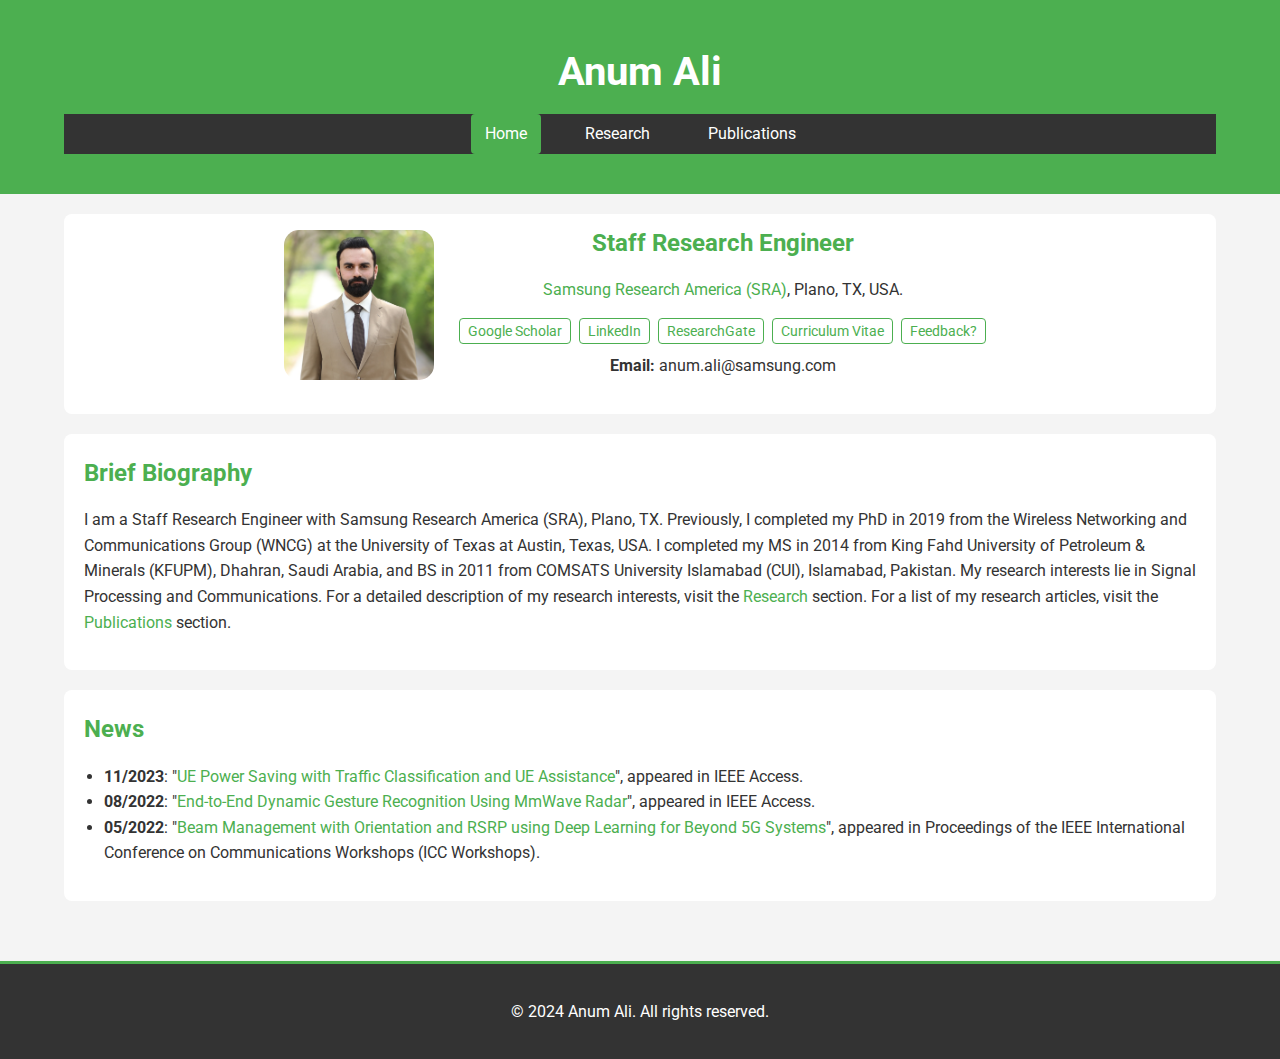
<file: index.html>
<!DOCTYPE html>
<html lang="en">

<head>
    <meta charset="UTF-8">
    <meta name="viewport" content="width=device-width, initial-scale=1.0">
    <title>Anum Ali | Home</title>
    <meta name="keywords" content="Anum Ali, Compressed Sensing, OFDM, millimeter wave">
    <meta name="description" content="Anum's Homepage.">
    <meta name="robots" content="all,follow">

    <!-- Google Fonts -->
    <link href="https://fonts.googleapis.com/css2?family=Roboto:wght@300;400;700&family=Montserrat:wght@600&display=swap" rel="stylesheet">

    <!-- External CSS -->
    <link href="css/styles.css" rel="stylesheet">

    <!-- Google Analytics -->
    <script async src="https://www.googletagmanager.com/gtag/js?id=UA-38587812-2"></script>
    <script>
      window.dataLayer = window.dataLayer || [];
      function gtag(){dataLayer.push(arguments);}
      gtag('js', new Date());
    
      gtag('config', 'UA-38587812-2', { 'anonymize_ip': true });
    </script>
</head>

<body>
    <!-- Header -->
    <header>
        <div class="container">
            <h1><a href="index.html">Anum <span>Ali</span></a></h1>
            <nav>
                <ul>
                    <li><a href="index.html" class="active">Home</a></li>
                    <li><a href="research.html">Research</a></li>
                    <li><a href="publications.html">Publications</a></li>
                </ul>
            </nav>
        </div>
    </header>

    <!-- Main Content -->
    <main>
        <div class="container">
            <section class="profile">
				<div class="profile-pic">
					<img src="img/Anum_Ali.jpg" alt="Anum Ali">
				</div>
                <div class="profile-info">
                    <h2>Staff Research Engineer</h2>
                    <p><a href="https://www.sra.samsung.com/">Samsung Research America (SRA)</a>, Plano, TX, USA.</p>
                    <ul class="social-links">
                        <li><a href="https://scholar.google.com/citations?user=_bz28LIAAAAJ&hl=en" target="_blank">Google Scholar</a></li>
                        <li><a href="http://pk.linkedin.com/pub/anum-ali/2a/7ab/6a2" target="_blank">LinkedIn</a></li>
                        <li><a href="https://www.researchgate.net/profile/Anum_Ali4" target="_blank">ResearchGate</a></li>
                        <li><a href="https://drive.google.com/file/d/16sbG0yotFCu4fZBS9r5lJqxv1KmPIyjm/view" target="_blank">Curriculum Vitae</a></li>
                        <li><a href="https://forms.gle/95qSbXTH6cDp9AV97" target="_blank">Feedback?</a></li>
                    </ul>
                    <p><strong>Email:</strong> anum.ali@samsung.com</p>
                </div>
            </section>

            <section class="biography">
                <h2>Brief Biography</h2>
                <p>
                    I am a Staff Research Engineer with Samsung Research America (SRA), Plano, TX. Previously, I completed my PhD in 2019 from the Wireless Networking and Communications Group (WNCG) at the University of Texas at Austin, Texas, USA. I completed my MS in 2014 from King Fahd University of Petroleum & Minerals (KFUPM), Dhahran, Saudi Arabia, and BS in 2011 from COMSATS University Islamabad (CUI), Islamabad, Pakistan. My research interests lie in Signal Processing and Communications. For a detailed description of my research interests, visit the <a href="research.html">Research</a> section. For a list of my research articles, visit the <a href="publications.html">Publications</a> section.
                </p>
            </section>

            <section class="news">
                <h2>News</h2>
                <ul>
                    <li><strong>11/2023</strong>: "<a href="https://ieeexplore.ieee.org/document/10336804" target="_blank">UE Power Saving with Traffic Classification and UE Assistance</a>", appeared in IEEE Access.</li>
                    <li><strong>08/2022</strong>: "<a href="https://ieeexplore.ieee.org/document/9858146/" target="_blank">End-to-End Dynamic Gesture Recognition Using MmWave Radar</a>", appeared in IEEE Access.</li>
                    <li><strong>05/2022</strong>: "<a href="https://ieeexplore.ieee.org/document/9814507" target="_blank">Beam Management with Orientation and RSRP using Deep Learning for Beyond 5G Systems</a>", appeared in Proceedings of the IEEE International Conference on Communications Workshops (ICC Workshops).</li>
                </ul>
            </section>
        </div>
    </main>

    <!-- Footer -->
    <footer>
        <div class="container">
            <p>&copy; 2024 Anum Ali. All rights reserved.</p>
        </div>
    </footer>
</body>

</html>
</file>
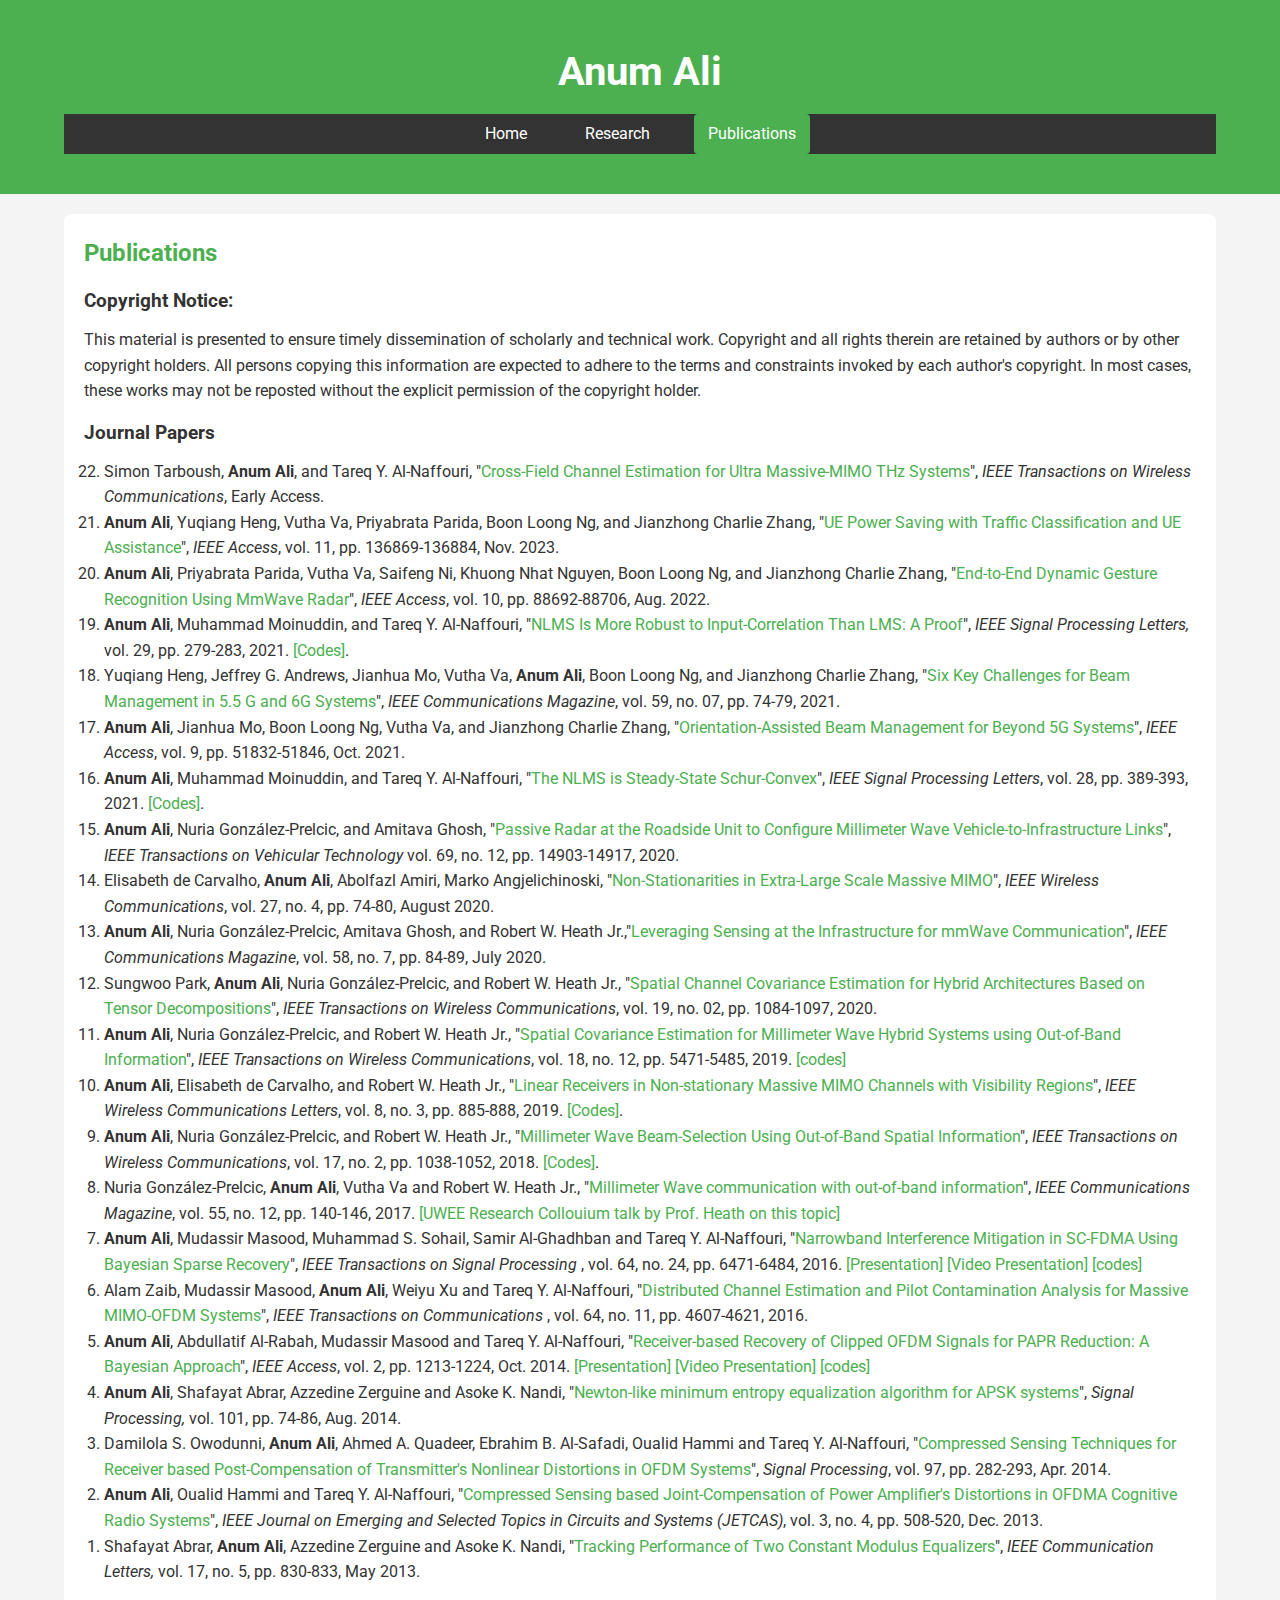
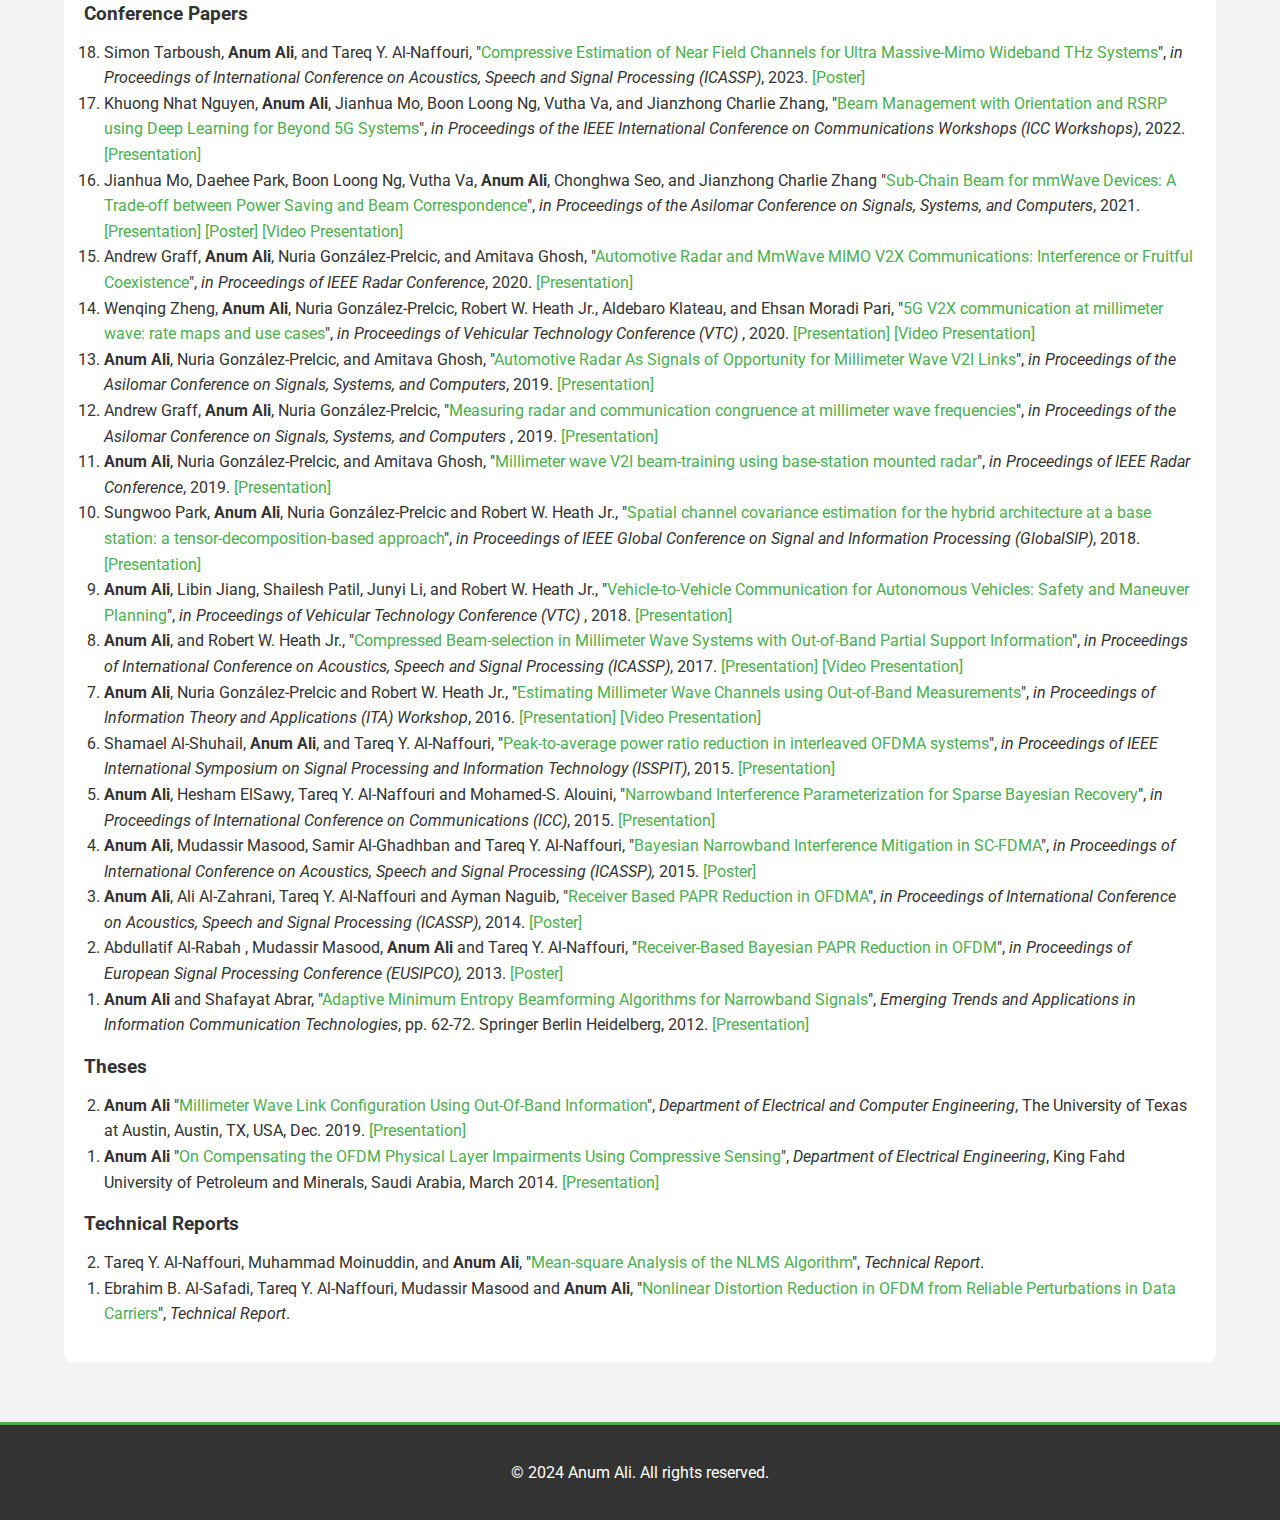
<file: publications.html>
<!DOCTYPE html>
<html lang="en">

<head>
    <meta charset="UTF-8">
    <meta name="viewport" content="width=device-width, initial-scale=1.0">
    <title>Anum Ali | Publications</title>
    <meta name="keywords" content="Anum Ali, Publications, Research Papers, Journals, Conferences">
    <meta name="description" content="Anum's published and submitted papers.">
    <meta name="robots" content="all,follow">

    <!-- Google Fonts -->
    <link href="https://fonts.googleapis.com/css2?family=Roboto:wght@300;400;700&family=Montserrat:wght@600&display=swap" rel="stylesheet">

    <!-- External CSS -->
    <link href="css/styles.css" rel="stylesheet">

    <!-- Google Analytics -->
    <script async src="https://www.googletagmanager.com/gtag/js?id=UA-38587812-2"></script>
    <script>
      window.dataLayer = window.dataLayer || [];
      function gtag(){dataLayer.push(arguments);}
      gtag('js', new Date());
    
      gtag('config', 'UA-38587812-2', { 'anonymize_ip': true });
    </script>
</head>

<body>
    <!-- Header -->
    <header>
        <div class="container">
            <h1><a href="index.html">Anum <span>Ali</span></a></h1>
            <nav>
                <ul>
                    <li><a href="index.html">Home</a></li>
                    <li><a href="research.html">Research</a></li>
                    <li><a href="publications.html" class="active">Publications</a></li>
                </ul>
            </nav>
        </div>
    </header>

    <!-- Main Content -->
    <main>
        <div class="container">
            <section class="publications">
                <h2>Publications</h2>
                
                <!-- Copyright -->
                <div class="copyright-notice">
                    <h3>Copyright Notice:</h3>
                    <p>
                        This material is presented to ensure timely dissemination of scholarly and technical work. Copyright and all rights therein are retained by authors or by other copyright holders. All persons copying this information are expected to adhere to the terms and constraints invoked by each author's copyright. In most cases, these works may not be reposted without the explicit permission of the copyright holder.
                    </p>
                </div>

                <!-- Journal Papers -->
                <div class="publication-section">
                    <h3>Journal Papers</h3>
                    <ol reversed>
                        <li id="J22">
                            Simon Tarboush, <strong>Anum Ali</strong>, and Tareq Y. Al-Naffouri, "<a href="https://ieeexplore.ieee.org/document/10410228" target="_blank">Cross-Field Channel Estimation for Ultra Massive-MIMO THz Systems</a>", <em>IEEE Transactions on Wireless Communications</em>, Early Access.
                        </li>
                        <li id="J21">
                            <strong>Anum Ali</strong>, Yuqiang Heng, Vutha Va, Priyabrata Parida, Boon Loong Ng, and Jianzhong Charlie Zhang, "<a href="https://ieeexplore.ieee.org/document/10336804" target="_blank">UE Power Saving with Traffic Classification and UE Assistance</a>", <em>IEEE Access</em>, vol. 11, pp. 136869-136884, Nov. 2023.
                        </li>
						<li id="J20" >
							<strong>Anum Ali</strong>, Priyabrata Parida, Vutha Va, Saifeng Ni, Khuong Nhat Nguyen, Boon Loong Ng, and Jianzhong Charlie Zhang, "<a href="https://ieeexplore.ieee.org/document/9858146/" target="_blank">End-to-End Dynamic Gesture Recognition Using MmWave Radar</a>", <em>IEEE Access</em>, vol. 10, pp. 88692-88706, Aug. 2022. 
							</li>
						<li id="J19" >
							<strong>Anum Ali</strong>, Muhammad Moinuddin, and Tareq Y. Al-Naffouri, "<a href="https://ieeexplore.ieee.org/document/9645218/" target="_blank">NLMS Is More Robust to Input-Correlation Than LMS: A Proof</a>", <em>IEEE Signal Processing Letters, </em> vol. 29, pp. 279-283, 2021. <a href="https://codeocean.com/capsule/7354647/tree/v1" target="_blank">[Codes]</a>.
						</li>
						<li id="J18" >
							Yuqiang Heng, Jeffrey G. Andrews, Jianhua Mo, Vutha Va, <strong>Anum Ali</strong>, Boon Loong Ng,  and Jianzhong Charlie Zhang, "<a href="https://ieeexplore.ieee.org/document/9502647/" target="_blank">Six Key Challenges for Beam Management in 5.5 G and 6G Systems</a>", <em>IEEE Communications Magazine</em>, vol. 59, no. 07, pp. 74-79, 2021.
						</li>
						<li id="J17" >
							<strong>Anum Ali</strong>, Jianhua Mo, Boon Loong Ng, Vutha Va, and Jianzhong Charlie Zhang, "<a href="https://ieeexplore.ieee.org/document/9391649/" target="_blank">Orientation-Assisted Beam Management for Beyond 5G Systems</a>", <em>IEEE Access</em>, vol. 9, pp. 51832-51846, Oct. 2021.
						</li>
						<li id="J16" >
							<strong>Anum Ali</strong>, Muhammad Moinuddin, and Tareq Y. Al-Naffouri, "<a href="https://ieeexplore.ieee.org/document/9340273/" target="_blank">The NLMS is Steady-State Schur-Convex</a>", <em>IEEE Signal Processing Letters</em>, vol. 28, pp. 389-393, 2021. <a href="https://codeocean.com/capsule/1409397/tree/v1" target="_blank">[Codes]</a>.
						<li id="J15" >
							<strong>Anum Ali</strong>, Nuria González-Prelcic, and Amitava Ghosh, "<a href="https://ieeexplore.ieee.org/document/9209195" target="_blank">Passive Radar at the Roadside Unit to Configure Millimeter Wave Vehicle-to-Infrastructure Links</a>", <em>IEEE Transactions on Vehicular Technology</em> vol. 69, no. 12, pp. 14903-14917, 2020.
							</li>
						<li id="J14" >
							Elisabeth de Carvalho, <strong>Anum Ali</strong>, Abolfazl Amiri, Marko Angjelichinoski,  "<a href="https://ieeexplore.ieee.org/document/9170651" target="_blank">Non-Stationarities in Extra-Large Scale Massive MIMO</a>", <em>IEEE Wireless Communications</em>, vol. 27, no. 4, pp. 74-80, August 2020.
							</li>
						<li id="J13" >
							<strong>Anum Ali</strong>, Nuria González-Prelcic, Amitava Ghosh, and Robert W. Heath Jr.,"<a href="https://ieeexplore.ieee.org/document/9162000" target="_blank">Leveraging Sensing at the Infrastructure for mmWave Communication</a>", <em>IEEE Communications Magazine</em>, vol. 58, no. 7, pp. 84-89, July 2020.
							</li>
						<li id="J12" >
							Sungwoo Park, <strong>Anum Ali</strong>, Nuria González-Prelcic, and Robert W. Heath Jr., "<a href="https://ieeexplore.ieee.org/document/8895800" target="_blank">Spatial Channel Covariance Estimation for Hybrid Architectures Based on Tensor Decompositions</a>", <em> IEEE Transactions on Wireless Communications</em>, vol. 19, no. 02, pp. 1084-1097, 2020.
							</li>
						<li id="J11" >
							<strong>Anum Ali</strong>, Nuria González-Prelcic, and Robert W. Heath Jr., "<a href="https://ieeexplore.ieee.org/document/8792393" target="_blank">Spatial Covariance Estimation for Millimeter Wave Hybrid Systems using Out-of-Band Information</a>", <em>  IEEE Transactions on Wireless Communications</em>, vol. 18, no. 12, pp. 5471-5485, 2019. <a href="https://codeocean.com/capsule/7042348/tree/v1" target="_blank">[codes]</a>
						</li>
						<li id="J10" >
							<strong>Anum Ali</strong>, Elisabeth de Carvalho, and Robert W. Heath Jr., "<a href="https://ieeexplore.ieee.org/document/8638522" target="_blank">Linear Receivers in Non-stationary Massive MIMO Channels with Visibility Regions</a>", <em> IEEE Wireless Communications Letters</em>, vol. 8, no.
							3, pp. 885-888, 2019. <a href="https://codeocean.com/capsule/9121368/tree/v1" target="_blank">[Codes]</a>.
						</li>
						<li id="J9" >
							<strong>Anum Ali</strong>, Nuria González-Prelcic, and Robert W. Heath Jr., "<a href="http://ieeexplore.ieee.org/document/8114345/" target="_blank">Millimeter Wave Beam-Selection Using Out-of-Band Spatial Information</a>", <em> IEEE Transactions on Wireless Communications</em>, vol. 17, no. 2, pp. 1038-1052, 2018. <a href="https://codeocean.com/capsule/4654312/tree/v1" target="_blank">[Codes]</a>.
						</li>
						<li id="J8" >
							Nuria González-Prelcic, <strong>Anum Ali</strong>, Vutha Va and Robert W. Heath Jr., "<a href="http://ieeexplore.ieee.org/document/8198818/" target="_blank">Millimeter Wave communication with out-of-band information</a>", <em> IEEE Communications Magazine</em>, vol. 55, no. 12, pp. 140-146, 2017. <a href="https://www.youtube.com/watch?v=o_0G0EQ0BlI" target="_blank">[UWEE Research Collouium talk by Prof. Heath on this topic]</a>
							</li>
						<li id="J7" >
							<strong>Anum Ali</strong>, Mudassir Masood, Muhammad S. Sohail, Samir Al-Ghadhban and Tareq Y. Al-Naffouri, "<a href="http://ieeexplore.ieee.org/stamp/stamp.jsp?arnumber=7579608" target="_blank">Narrowband Interference Mitigation in SC-FDMA Using Bayesian Sparse Recovery</a>", <em>IEEE Transactions on Signal Processing </em>, vol. 64, no. 24, pp. 6471-6484, 2016. <a href="https://drive.google.com/file/d/17zgfXsOYQRGDyfDgpMVhaNXy_F05JULu/view" target="_blank"> [Presentation]</a> <a href="https://drive.google.com/file/d/18LLXhyaT70_A4qP8ksgKrzuvEC15bR_2/view" target="_blank">[Video Presentation]</a> <a href="https://drive.google.com/file/d/187FFLybs1Ey8MWwW8FTo7pE4M8EPtLfN/view" target="_blank">[codes]</a>
						</li>
						<li id="J6" >
							Alam Zaib, Mudassir Masood, <strong>Anum Ali</strong>, Weiyu Xu and Tareq Y. Al-Naffouri, "<a href="http://ieeexplore.ieee.org/document/7519073/" target="_blank">Distributed Channel Estimation and Pilot Contamination Analysis for Massive MIMO-OFDM Systems</a>", <em>IEEE Transactions on Communications </em>, vol. 64, no. 11, pp. 4607-4621, 2016.
						</li>
						<li id="J5" >
							<strong>Anum Ali</strong>, Abdullatif Al-Rabah, Mudassir Masood and Tareq Y. Al-Naffouri, "<a href="http://ieeexplore.ieee.org/stamp/stamp.jsp?tp=&arnumber=6919993" target="_blank">Receiver-based Recovery of Clipped OFDM Signals for PAPR Reduction: A Bayesian Approach</a>", <em>IEEE Access</em>, vol. 2, pp. 1213-1224, Oct. 2014. <a href="https://drive.google.com/file/d/17iM5K6jZ4Hb62XKyIehasM69umKJY4tC/view" target="_blank">[Presentation]</a> <a href="https://drive.google.com/file/d/18M6ChPIwEJq6Gqp97_uRjoRSpkgk_dZt/view" target="_blank">[Video Presentation]</a> <a href="https://drive.google.com/file/d/17p8512V2aXQ0pKj1ocw4ogIQCBgg4EUF/view" target="_blank">[codes]</a>
						</li>
						<li id="J4" >
							<strong>Anum Ali</strong>, Shafayat Abrar, Azzedine Zerguine and Asoke K. Nandi, "<a href="http://www.sciencedirect.com/science/article/pii/S0165168414000644/pdfft?md5=1fb47d31979581fde09d0a94ddbc008e&pid=1-s2.0-S0165168414000644-main.pdf" target="_blank">Newton-like minimum entropy equalization algorithm for APSK systems</a>", <em>Signal Processing,</em> vol. 101, pp. 74-86, Aug. 2014.
						</li>
						<li id="J3" >
							Damilola S. Owodunni, <strong>Anum Ali</strong>, Ahmed A. Quadeer, Ebrahim B. Al-Safadi, Oualid Hammi and Tareq Y. Al-Naffouri, "<a href="http://www.sciencedirect.com/science/article/pii/S0165168413004209/pdfft?md5=84eec26e6b62527fcd2beaa3035f936d&pid=1-s2.0-S0165168413004209-main.pdf" target="_blank">Compressed Sensing Techniques for Receiver based Post-Compensation of Transmitter's Nonlinear Distortions in OFDM Systems</a>", <em>Signal Processing</em>, vol. 97, pp. 282-293, Apr. 2014. 
						</li>
						<li id="J2" >
							<strong>Anum Ali</strong>, Oualid Hammi and Tareq Y. Al-Naffouri, "<a href="http://ieeexplore.ieee.org/stamp/stamp.jsp?tp=&arnumber=6632969&tag=1" target="_blank">Compressed Sensing based Joint-Compensation of Power Amplifier's Distortions in OFDMA Cognitive Radio Systems</a>", <em>IEEE Journal on Emerging and Selected Topics in Circuits and Systems (JETCAS)</em>, vol. 3, no. 4, pp. 508-520, Dec. 2013.
						</li>
						<li id="J1" >
							Shafayat Abrar, <strong>Anum Ali</strong>, Azzedine Zerguine and Asoke K. Nandi, "<a href="http://ieeexplore.ieee.org/stamp/stamp.jsp?tp=&amp;arnumber=6484241" target="_blank">Tracking Performance of Two Constant Modulus Equalizers</a>", <em>IEEE Communication Letters,</em> vol. 17, no. 5, pp. 830-833, May 2013. 
						</li>

                    </ol>
                </div>

                <!-- Conference Papers -->
                <div class="publication-section">
                    <h3>Conference Papers</h3>
                    <ol reversed>
						<li id="C18" >
							Simon Tarboush, <strong>Anum Ali</strong>, and Tareq Y. Al-Naffouri, "<a href="https://ieeexplore.ieee.org/document/10096832" target="_blank">Compressive Estimation of Near Field Channels for Ultra Massive-Mimo Wideband THz Systems</a>", <em> in Proceedings of International Conference on Acoustics, Speech and Signal Processing (ICASSP)</em>, 2023. <a href="https://drive.google.com/file/d/18dKlyqEUuGsCdrSSHkMHEKFKakAWKWCr/view" target="_blank">[Poster]</a>
						</li>
						<li id="C17" >
							Khuong Nhat Nguyen, <strong>Anum Ali</strong>, Jianhua Mo, Boon Loong Ng, Vutha Va, and Jianzhong Charlie Zhang, "<a href="https://ieeexplore.ieee.org/document/9814507" target="_blank">Beam Management with Orientation and RSRP using Deep Learning for Beyond 5G Systems</a>", <em> in Proceedings of the IEEE International Conference on Communications Workshops (ICC Workshops)</em>, 2022. <a href="https://drive.google.com/file/d/189xPqILJ4_6QpE-mOvGkYiPIBV5Ua_j3/view" target="_blank">[Presentation]</a>
						</li>
						<li id="C16" >
						Jianhua Mo, Daehee Park, Boon Loong Ng, Vutha Va, <strong>Anum Ali</strong>, Chonghwa Seo, and Jianzhong Charlie Zhang "<a href="https://ieeexplore.ieee.org/document/9723333" target="_blank">Sub-Chain Beam for mmWave Devices: A Trade-off between Power Saving and Beam Correspondence</a>", <em> in Proceedings of the Asilomar Conference on Signals, Systems, and Computers</em>, 2021. <a href="https://drive.google.com/file/d/18fo2eS5txBO14qvYW9pPOZb1NLhmU3Xu/view" target="_blank">[Presentation]</a> <a href="https://drive.google.com/file/d/18trSYyq8E_wbjxSqYT4e9z3-jTJsp3ZZ/view" target="_blank">[Poster] </a> <a href="https://www.youtube.com/watch?v=7piGJVJAVIQ" target="_blank">[Video Presentation]</a>
						</li>
						<li id="C15" >
							Andrew Graff, <strong>Anum Ali</strong>, Nuria González-Prelcic, and Amitava Ghosh, "<a href="https://ieeexplore.ieee.org/document/9266459" target="_blank">Automotive Radar and MmWave MIMO V2X Communications: Interference or Fruitful Coexistence</a>", <em> in Proceedings of IEEE Radar Conference</em>, 2020. <a href="https://drive.google.com/file/d/16qQ-Mo4hVwUpzrKnr03xlfmtYJ2aLluS/view" target="_blank">[Presentation]</a>
						</li>
						<li id="C14" >
							Wenqing Zheng, <strong>Anum Ali</strong>, Nuria González-Prelcic, Robert W. Heath Jr., Aldebaro Klateau, and Ehsan Moradi Pari, "<a href="https://ieeexplore.ieee.org/document/9128612" target="_blank">5G V2X communication at millimeter wave: rate maps and use cases</a>", <em> in Proceedings of Vehicular Technology Conference (VTC) </em>, 2020. <a href="https://drive.google.com/file/d/16prOSbjrrWZ9IK6uOXdxajglcfNrN1f_/view" target="_blank">[Presentation]</a> <a href="https://drive.google.com/file/d/18uBesUNuyzAlUuIXH4Ma2wMhe8NZRLvx/view" target="_blank">[Video Presentation]</a>
						</li>
						<li id="C13" >
							<strong>Anum Ali</strong>, Nuria González-Prelcic, and Amitava Ghosh, "<a href="https://ieeexplore.ieee.org/document/9048967" target="_blank">Automotive Radar As Signals of Opportunity for Millimeter Wave V2I Links</a>", <em> in Proceedings of the Asilomar Conference on Signals, Systems, and Computers</em>, 2019. <a href="https://drive.google.com/file/d/17hWLVtRDt0tniZ-2aiTXkXNwvmXqQSKX/view" target="_blank">[Presentation]</a>
						</li>
						<li id="C12" >
							Andrew Graff, <strong>Anum Ali</strong>, Nuria González-Prelcic, "<a href="https://ieeexplore.ieee.org/document/9048969" target="_blank">Measuring radar and communication congruence at millimeter wave frequencies</a>", <em> in Proceedings of the Asilomar Conference on Signals, Systems, and Computers </em>, 2019. <a href="https://drive.google.com/file/d/18-2Tp1RhYErQkugTMsQBYm2v5Y4pp_Hz/view" target="_blank">[Presentation]</a> 
						</li>

						<li id="C11" >
							<strong>Anum Ali</strong>, Nuria González-Prelcic, and Amitava Ghosh, "<a href="https://ieeexplore.ieee.org/document/8835615" target="_blank">Millimeter wave V2I beam-training using base-station mounted radar</a>", <em> in Proceedings of IEEE Radar Conference</em>, 2019. <a href="https://drive.google.com/file/d/184MMGqhPyGzxA23VY8gZrksOUONOJQMx/view" target="_blank">[Presentation]</a>
						</li>
						<li id="C10" >
							Sungwoo Park, <strong>Anum Ali</strong>, Nuria González-Prelcic and Robert W. Heath Jr., "<a href="https://ieeexplore.ieee.org/document/8646605" target="_blank">Spatial channel covariance estimation for the hybrid architecture
							at a base station: a tensor-decomposition-based approach</a>", <em> in Proceedings of IEEE Global Conference on Signal and Information Processing (GlobalSIP)</em>, 2018. <a href="https://drive.google.com/file/d/18eO8pQ1B_8mN1-putRHr-aEVzEy3gkIU/view" target="_blank">[Presentation]</a>
						</li>
						<li id="C9" >
							<strong>Anum Ali</strong>, Libin Jiang, Shailesh Patil, Junyi Li, and Robert W. Heath Jr., "<a href="https://ieeexplore.ieee.org/abstract/document/8690946" target="_blank">Vehicle-to-Vehicle Communication for Autonomous Vehicles: Safety and Maneuver Planning</a>", <em> in Proceedings of Vehicular Technology Conference (VTC) </em>, 2018. <a href="https://drive.google.com/file/d/18bvdOsAuvhubZ0ywOIuIGzq0iacymtDi/view" target="_blank">[Presentation]</a>
						</li>
						<li id="C8" >
							<strong>Anum Ali</strong>, and Robert W. Heath Jr., "<a href="http://ieeexplore.ieee.org/document/7952807/" target="_blank">Compressed Beam-selection in Millimeter Wave Systems with Out-of-Band Partial Support Information</a>", <em> in Proceedings of International Conference on Acoustics, Speech and Signal Processing (ICASSP)</em>, 2017. <a href="https://drive.google.com/file/d/18mBZBduX_-884ctnnWewT1X2t1SezhPz/view" target="_blank"> [Presentation]</a> <a href="https://www.youtube.com/watch?v=M-7eO30MZxM" target="_blank">[Video Presentation]</a>
						</li>
						<li id="C7" >
							<strong>Anum Ali</strong>, Nuria González-Prelcic and Robert W. Heath Jr., "<a href="http://ieeexplore.ieee.org/stamp/stamp.jsp?tp=&arnumber=7888146" target="_blank">Estimating Millimeter Wave Channels using Out-of-Band Measurements</a>", <em>in Proceedings of Information Theory and Applications (ITA) Workshop</em>, 2016. <a href="https://drive.google.com/file/d/17ka5fc5_HCM2A6wgLgOP5kQOWnsTm5ev/view" target="_blank">[Presentation]</a> <a href="https://www.youtube.com/watch?v=OIkOreozJ-8" target="_blank">[Video Presentation]</a>
						</li>
						<li id="C6" >
							Shamael Al-Shuhail, <strong>Anum Ali</strong>, and Tareq Y. Al-Naffouri, "<a href="http://ieeexplore.ieee.org/stamp/stamp.jsp?tp=&arnumber=7394419" target="_blank">Peak-to-average power ratio reduction in interleaved OFDMA systems</a>", <em>in Proceedings of IEEE International Symposium on Signal Processing and Information Technology (ISSPIT)</em>, 2015. <a href="https://drive.google.com/file/d/18zdrriIDibiXfsbUxE51rtDsoHtsmq6n/view" target="_blank">[Presentation] </a>
						</li>
						<li id="C5" >
							<strong>Anum Ali</strong>, Hesham ElSawy, Tareq Y. Al-Naffouri and Mohamed-S. Alouini, "<a href="http://ieeexplore.ieee.org/stamp/stamp.jsp?tp=&arnumber=7249036" target="_blank">Narrowband Interference Parameterization for Sparse Bayesian Recovery</a>", <em>in Proceedings of International Conference on Communications (ICC)</em>, 2015. <a href="https://drive.google.com/file/d/180cVCbAZob9KkLOaGgjMUKK4N7V2nIGj/view" target="_blank">[Presentation]</a>
						</li>
						<li id="C4" >
							<strong>Anum Ali</strong>, Mudassir Masood, Samir Al-Ghadhban and Tareq Y. Al-Naffouri, "<a href="http://ieeexplore.ieee.org/stamp/stamp.jsp?tp=&arnumber=7178517" target="_blank">Bayesian Narrowband Interference Mitigation in SC-FDMA</a>", <em>in Proceedings of International Conference on Acoustics, Speech and Signal Processing (ICASSP),</em> 2015. <a href="https://drive.google.com/file/d/18a629u1T18fpaXh6jiOJ9-B3PtWYfUyB/view" target="_blank">[Poster]</a>
						</li>
						<li id="C3" >
							<strong>Anum Ali</strong>, Ali Al-Zahrani, Tareq Y. Al-Naffouri and Ayman Naguib, "<a href="http://ieeexplore.ieee.org/stamp/stamp.jsp?tp=&arnumber=6855176" target="_blank">Receiver Based PAPR Reduction in OFDMA</a>", <em>in Proceedings of International Conference on Acoustics, Speech and Signal Processing (ICASSP)</em>, 2014. <a href="https://drive.google.com/file/d/18Lfaa0ktKcRt_Y90dxHlmNBSRfGMTZDp/view" target="_blank">[Poster]</a>
						</li>
						<li id="C2" >
							Abdullatif Al-Rabah , Mudassir Masood, <strong>Anum Ali</strong> and Tareq Y. Al-Naffouri, "<a href="http://ieeexplore.ieee.org/stamp/stamp.jsp?tp=&arnumber=6811776" target="_blank">Receiver-Based Bayesian PAPR Reduction in OFDM</a>", <em>in Proceedings of European Signal Processing Conference (EUSIPCO),</em> 2013. <a href="https://drive.google.com/file/d/18qrFT-s49w6qCqbL9gIUAGuOtuhA6NV2/view" target="_blank">[Poster]</a>
						</li>
							<li id="C1" ><strong>Anum Ali</strong> and Shafayat Abrar, "<a href="http://link.springer.com/content/pdf/10.1007%2F978-3-642-28962-0_7" target="_blank">Adaptive Minimum Entropy Beamforming Algorithms for Narrowband Signals</a>", <em>Emerging Trends and Applications in Information Communication Technologies</em>, pp. 62-72. Springer Berlin Heidelberg, 2012. <a href="https://drive.google.com/file/d/18DYCHZNYIUEDes412oOMqDwjMeGHNoGH/view" target="_blank">[Presentation]</a>
						</li>
                    </ol>
                </div>

                <!-- Theses -->
                <div class="publication-section">
                    <h3>Theses</h3>
                    <ol reversed>
                        <li id="Th2">
                            <strong>Anum Ali</strong> "<a href="https://drive.google.com/file/d/16mWVkP4slnq_Z7m3fIp9GRsXInKOZZng/view" target="_blank">Millimeter Wave Link Configuration Using Out-Of-Band Information</a>", <em>Department of Electrical and Computer Engineering</em>, The University of Texas at Austin, Austin, TX, USA, Dec. 2019. <a href="https://drive.google.com/file/d/18B2_KKKoIhxwitL_iFeETS93d7oRKNlZ/view" target="_blank">[Presentation]</a>
                        </li>
						<li id="Th1">
							<strong>Anum Ali</strong> "<a href="https://drive.google.com/file/d/17mcF7Eul3gFBIOVBLo99MCO6l02S4tg2/view" target="_blank">On Compensating the OFDM Physical Layer Impairments Using Compressive Sensing</a>", <em>Department of Electrical Engineering</em>, King Fahd University of Petroleum and Minerals, Saudi Arabia, March 2014. <a href="https://drive.google.com/file/d/187JUgYIDPJxkfl_72lM7e2nX4F7-5GaP/view" target="_blank">[Presentation]</a>
						</li>
                    </ol>
                </div>

                <!-- Technical Reports -->
                <div class="publication-section">
                    <h3>Technical Reports</h3>
                    <ol reversed>
                        <li id="T2">
                            Tareq Y. Al-Naffouri, Muhammad Moinuddin, and <strong>Anum Ali</strong>, "<a href="http://arxiv.org/pdf/2108.03721v1.pdf" target="_blank">Mean-square Analysis of the NLMS Algorithm</a>", <em>Technical Report</em>.
                        </li>
                        <li id="T1">
							Ebrahim B. Al-Safadi, Tareq Y. Al-Naffouri, Mudassir Masood and <strong>Anum Ali</strong>, "<a href="http://arxiv.org/pdf/1506.09060v1.pdf" target="_blank">Nonlinear Distortion Reduction in OFDM from Reliable Perturbations in Data Carriers</a>", <em>Technical Report</em>.
						</li>
                    </ol>
                </div>
            </section>
        </div>
    </main>

    <!-- Footer -->
    <footer>
        <div class="container">
            <p>&copy; 2024 Anum Ali. All rights reserved.</p>
        </div>
    </footer>
</body>

</html>
</file>
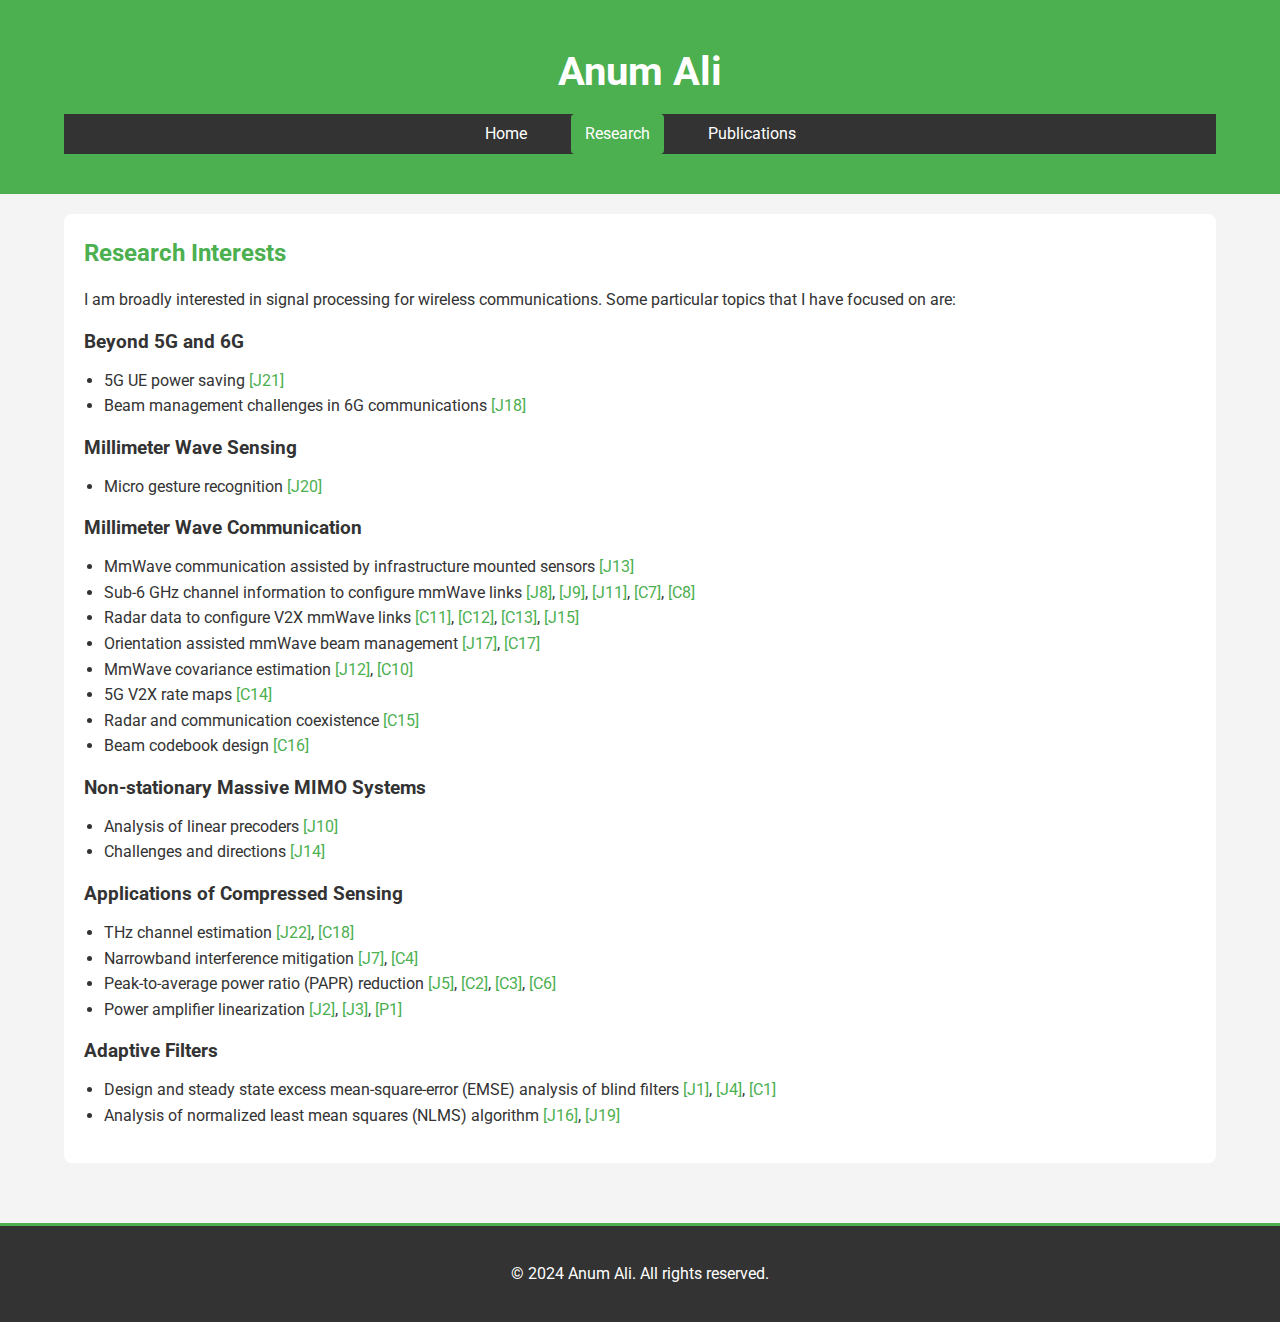
<file: research.html>
<!DOCTYPE html>
<html lang="en">

<head>
    <meta charset="UTF-8">
    <meta name="viewport" content="width=device-width, initial-scale=1.0">
    <title>Anum Ali | Research</title>
    <meta name="keywords" content="Anum Ali, Research Interests, Compressed Sensing, PAPR Reduction, Power Amplifier Linearization, Channel Estimation, Array Signal Processing, Blind Equalization, CMA, Tracking Analysis, Narrowband Interference, millimeter wave">
    <meta name="description" content="Anum's research interests and areas.">
    <meta name="robots" content="all,follow">

    <!-- Google Fonts -->
    <link href="https://fonts.googleapis.com/css2?family=Roboto:wght@300;400;700&family=Montserrat:wght@600&display=swap" rel="stylesheet">

    <!-- External CSS -->
    <link href="css/styles.css" rel="stylesheet">

    <!-- Google Analytics -->
    <script async src="https://www.googletagmanager.com/gtag/js?id=UA-38587812-2"></script>
    <script>
      window.dataLayer = window.dataLayer || [];
      function gtag(){dataLayer.push(arguments);}
      gtag('js', new Date());
    
      gtag('config', 'UA-38587812-2', { 'anonymize_ip': true });
    </script>
</head>

<body>
    <!-- Header -->
    <header>
        <div class="container">
            <h1><a href="index.html">Anum <span>Ali</span></a></h1>
            <nav>
                <ul>
                    <li><a href="index.html">Home</a></li>
                    <li><a href="research.html" class="active">Research</a></li>
                    <li><a href="publications.html">Publications</a></li>
                </ul>
            </nav>
        </div>
    </header>

    <!-- Main Content -->
    <main>
        <div class="container">
            <section class="research-interests">
                <h2>Research Interests</h2>
                <p>I am broadly interested in signal processing for wireless communications. Some particular topics that I have focused on are:</p>
                
                <div class="research-category">
                    <h3>Beyond 5G and 6G</h3>
                    <ul>
                        <li>5G UE power saving <a href="publications.html#J21">[J21]</a></li>
                        <li>Beam management challenges in 6G communications <a href="publications.html#J18">[J18]</a></li>
                    </ul>
                </div>

                <div class="research-category">
                    <h3>Millimeter Wave Sensing</h3>
                    <ul>
                        <li>Micro gesture recognition <a href="publications.html#J20">[J20]</a></li>
                    </ul>
                </div>

                <div class="research-category">
                    <h3>Millimeter Wave Communication</h3>
                    <ul>
                        <li>MmWave communication assisted by infrastructure mounted sensors <a href="publications.html#J13">[J13]</a></li>
                        <li>Sub-6 GHz channel information to configure mmWave links 
                            <a href="publications.html#J8">[J8]</a>, 
                            <a href="publications.html#J9">[J9]</a>, 
                            <a href="publications.html#J11">[J11]</a>, 
                            <a href="publications.html#C7">[C7]</a>, 
                            <a href="publications.html#C8">[C8]</a>
                        </li>
                        <li>Radar data to configure V2X mmWave links 
                            <a href="publications.html#C11">[C11]</a>, 
                            <a href="publications.html#C12">[C12]</a>, 
                            <a href="publications.html#C13">[C13]</a>, 
                            <a href="publications.html#J15">[J15]</a>
                        </li>
                        <li>Orientation assisted mmWave beam management 
                            <a href="publications.html#J17">[J17]</a>, 
                            <a href="publications.html#C17">[C17]</a>
                        </li>
                        <li>MmWave covariance estimation 
                            <a href="publications.html#J12">[J12]</a>, 
                            <a href="publications.html#C10">[C10]</a>
                        </li>
                        <li>5G V2X rate maps <a href="publications.html#C14">[C14]</a></li>
                        <li>Radar and communication coexistence <a href="publications.html#C15">[C15]</a></li>
                        <li>Beam codebook design <a href="publications.html#C16">[C16]</a></li>
                    </ul>
                </div>

                <div class="research-category">
                    <h3>Non-stationary Massive MIMO Systems</h3>
                    <ul>
                        <li>Analysis of linear precoders <a href="publications.html#J10">[J10]</a></li>
                        <li>Challenges and directions <a href="publications.html#J14">[J14]</a></li>
                    </ul>
                </div>

                <div class="research-category">
                    <h3>Applications of Compressed Sensing</h3>
                    <ul>
                        <li>THz channel estimation 
                            <a href="publications.html#J22">[J22]</a>, 
                            <a href="publications.html#C18">[C18]</a>
                        </li>
                        <li>Narrowband interference mitigation 
                            <a href="publications.html#J7">[J7]</a>, 
                            <a href="publications.html#C4">[C4]</a>
                        </li>
                        <li>Peak-to-average power ratio (PAPR) reduction 
                            <a href="publications.html#J5">[J5]</a>, 
                            <a href="publications.html#C2">[C2]</a>, 
                            <a href="publications.html#C3">[C3]</a>, 
                            <a href="publications.html#C6">[C6]</a>
                        </li>
                        <li>Power amplifier linearization 
                            <a href="publications.html#J2">[J2]</a>, 
                            <a href="publications.html#J3">[J3]</a>, 
                            <a href="publications.html#P1">[P1]</a>
                        </li>
                    </ul>
                </div>

                <div class="research-category">
                    <h3>Adaptive Filters</h3>
                    <ul>
                        <li>Design and steady state excess mean-square-error (EMSE) analysis of blind filters 
                            <a href="publications.html#J1">[J1]</a>, 
                            <a href="publications.html#J4">[J4]</a>, 
                            <a href="publications.html#C1">[C1]</a>
                        </li>
                        <li>Analysis of normalized least mean squares (NLMS) algorithm 
                            <a href="publications.html#J16">[J16]</a>, 
                            <a href="publications.html#J19">[J19]</a>
                        </li>
                    </ul>
                </div>
            </section>
        </div>
    </main>

    <!-- Footer -->
    <footer>
        <div class="container">
            <p>&copy; 2024 Anum Ali. All rights reserved.</p>
        </div>
    </footer>
</body>

</html>
</file>
<file: css/styles.css>
/* Reset Browser Defaults */
* {
    margin: 0;
    padding: 0;
    box-sizing: border-box;
}

/* Typography */
body {
    font-family: 'Roboto', sans-serif;
    line-height: 1.6;
    background-color: #f4f4f4;
    color: #333;
}

/* Container */
.container {
    width: 90%;
    max-width: 1200px;
    margin: auto;
    overflow: hidden;
    padding: 20px 0;
}

/* Header */
header {
    background: #4CAF50;
    color: #fff;
    padding: 20px 0;
}

header h1 {
    text-align: center;
    font-size: 2.5rem;
    margin-bottom: 10px;
}

header h1 a {
    color: #fff;
    text-decoration: none;
}

header h1 span {
    font-weight: 700;
}

/* Navigation */
nav {
    background: #333;
    color: #fff;
}

nav ul {
    display: flex;
    justify-content: center;
    list-style: none;
}

nav ul li {
    margin: 0 15px;
}

nav ul li a {
    color: #fff;
    text-decoration: none;
    padding: 7px 14px;
    display: block;
    transition: background 0.3s, color 0.3s;
}

nav ul li a:hover,
nav ul li a.active {
    background: #4CAF50;
    border-radius: 4px;
}

/* Profile Section */
.profile {
    display: flex;
    flex-wrap: wrap;
    align-items: center;
    justify-content: center; /* Center-align all elements */
    background: #fff;
    padding: 10px; /* Reduced padding */
    border-radius: 8px;
    margin-bottom: 20px;
    gap: 15px; /* Reduce space between flex items */
}

.profile-pic {
    flex: 0 1 150px; /* Adjusted size to make it smaller */
    text-align: center;
    margin-bottom: 10px; /* Reduced margin */
}

.profile-pic img {
    width: 150px; /* Smaller image size */
    height: 150px;
    border-radius: 10%; /* Keeps the circular shape */
    object-fit: cover;
}

.profile-info {
    flex: 0 1 auto; /* Dynamically adjusts width */
    padding: 10px; /* Reduced padding around text */
    text-align: center;
    margin-top: -10px; /* Moves closer to the image */
}

.social-links {
    list-style: none;
    display: flex;
    flex-wrap: wrap; /* Wraps links if needed */
    justify-content: center; /* Center-align links */
    gap: 8px; /* Reduced gap between links */
    margin: 10px 0; /* Reduced vertical space */
}

.social-links li a {
    text-decoration: none;
    color: #4CAF50;
    border: 1px solid #4CAF50;
    padding: 4px 8px; /* Reduced padding inside links */
    border-radius: 4px;
    font-size: 14px; /* Smaller font size */
    transition: background 0.3s, color 0.3s;
}

.social-links li a:hover {
    background: #4CAF50;
    color: #fff;
}


/* Sections */
section {
    background: #fff;
    padding: 20px;
    border-radius: 8px;
    margin-bottom: 20px;
}

section h2 {
    color: #4CAF50;
    margin-bottom: 15px;
}

section h3 {
    color: #333;
    margin-top: 15px;
    margin-bottom: 10px;
}

section p {
    margin-bottom: 15px;
}

section ul,
section ol {
    margin-left: 20px;
    margin-bottom: 15px;
}

section a {
    color: #4CAF50;
    text-decoration: none;
    transition: color 0.3s;
}

section a:hover {
    color: #333;
}

/* Footer */
footer {
    background: #333;
    color: #fff;
    text-align: center;
    padding: 15px 0;
    margin-top: 20px;
    border-top: 3px solid #4CAF50;
}

/* Responsive Design */
@media (max-width: 768px) {
    .profile {
        flex-direction: column;
        align-items: center; /* Center aligns profile section */
        text-align: center;
    }

    .profile-info {
        padding: 10px 0;
    }

    .social-links {
        flex-direction: row;
        flex-wrap: wrap; /* Ensures links wrap on smaller screens */
        justify-content: center; /* Keeps links centered */
    }

    .social-links li a {
        font-size: 12px; /* Slightly smaller font for mobile screens */
    }

    nav ul {
        flex-direction: column;
    }

    nav ul li {
        margin: 5px 0;
    }
}
</file>
